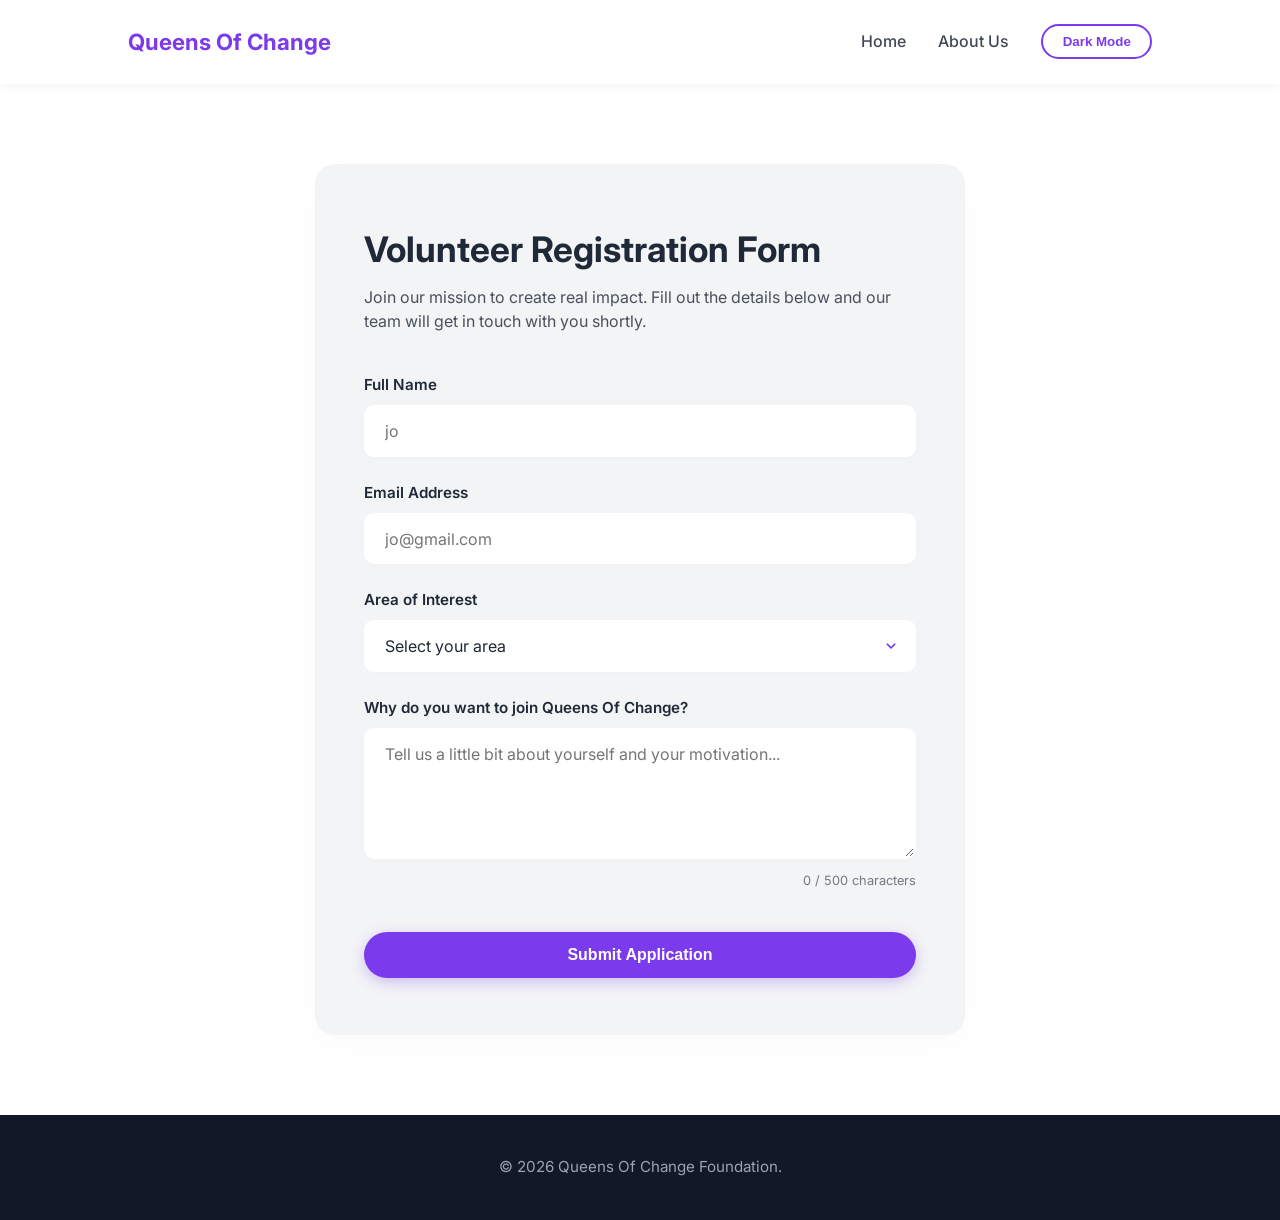
<file: Volunteer.html>
<!DOCTYPE html>
<html lang="en">
<head>
    <meta charset="UTF-8">
    <meta name="viewport" content="width=device-width, initial-scale=1.0">
    <title>Volunteer Registration - Queens Of Change</title>
    <link rel="preconnect" href="https://fonts.googleapis.com">
    <link rel="preconnect" href="https://fonts.gstatic.com" crossorigin>
    <link href="https://fonts.googleapis.com/css2?family=Inter:wght@300;400;600;700&display=swap" rel="stylesheet">
    <link rel="stylesheet" href="Style.css">
</head>
<body>
    <header>
        <a href="index.html" class="logo" style="text-decoration: none;">Queens Of Change</a>
        <nav class="nav-links">
            <a href="index.html" class="nav-link">Home</a>
            <a href="index.html#about" class="nav-link">About Us</a>
        </nav>
        <button class="theme-toggle" id="themeToggle" aria-label="Toggle Dark Mode">Dark Mode</button>
    </header>

    <main>
        <section class="form-section">
            <div class="form-container" id="formContainer">
                <h2>Volunteer Registration Form</h2>
                <p class="form-subtitle">Join our mission to create real impact. Fill out the details below and our team will get in touch with you shortly.</p>
                
                <form action="#" method="POST" class="volunteer-form" id="volunteerForm">
                    <div class="form-group">
                        <label for="fullName">Full Name</label>
                        <input type="text" id="fullName" name="fullName" placeholder="jo" autocomplete="name" required />
                    </div>

                    <div class="form-group">
                        <label for="email">Email Address</label>
                        <input type="email" id="email" name="email" placeholder="jo@gmail.com" autocomplete="email" required />
                    </div>

                    <div class="form-group">
                        <label for="interest">Area of Interest</label>
                        <div class="select-wrapper">
                            <select id="interest" name="interest" required>
                                <option value="" disabled selected>Select your area</option>
                                <option value="mentorship">Technical Mentorship</option>
                                <option value="content">Content & Community Management</option>
                                <option value="events">Event Coordination</option>
                                <option value="marketing">Social Media & Marketing</option>
                            </select>
                        </div>
                    </div>

                    <div class="form-group">
                        <label for="message">Why do you want to join Queens Of Change?</label>
                        <textarea id="message" name="message" rows="5" maxlength="500" placeholder="Tell us a little bit about yourself and your motivation..." required></textarea>
                        <span class="char-count" id="charCount">0 / 500 characters</span>
                    </div>

                    <button type="submit" class="cta-btn submit-btn" id="submitBtn">Submit Application</button>
                </form>
            </div>
        </section>
    </main>

    <footer>
        <p>&copy; 2026 Queens Of Change Foundation.</p>
    </footer>

    <script src="Script.js"></script>
</body>
</html>
</file>
<file: Style.css>
:root {
    --bg-color: #ffffff;
    --text-color: #1f2937;
    --primary-color: #7c3aed; 
    --primary-hover: #6d28d9;
    --card-bg: #f3f4f6;
    --card-border: transparent;
    --footer-bg: #111827;
    --footer-text: #9ca3af;
    --transition: all 0.3s cubic-bezier(0.4, 0, 0.2, 1);
}

[data-theme="dark"] {
    --bg-color: #0f172a;
    --text-color: #f1f5f9;
    --primary-color: #a78bfa;
    --primary-hover: #c4b5fd;
    --card-bg: #1e293b;
    --card-border: rgba(255, 255, 255, 0.05);
    --footer-bg: #020617;
    --footer-text: #94a3b8;
}

* {
    box-sizing: border-box;
    margin: 0;
    padding: 0;
}

html {
    scroll-behavior: smooth;
}

body {
    font-family: 'Inter', sans-serif;
    background-color: var(--bg-color);
    color: var(--text-color);
    line-height: 1.6;
    transition: var(--transition);
}

header {
    display: flex;
    justify-content: space-between;
    align-items: center;
    padding: 1.5rem 10%;
    position: sticky;
    top: 0;
    background-color: var(--bg-color);
    z-index: 100;
    box-shadow: 0 2px 10px rgba(0, 0, 0, 0.05);
    transition: var(--transition);
}

.logo {
    font-weight: 700;
    font-size: 1.4rem;
    color: var(--primary-color);
}

.nav-links {
    display: flex;
    gap: 2rem;
    align-items: center;
    margin-left: auto;
    margin-right: 2rem;
}

.nav-link {
    color: var(--text-color);
    text-decoration: none;
    font-weight: 500;
    font-size: 1rem;
    transition: var(--transition);
    opacity: 0.85;
}

.nav-link:hover {
    color: var(--primary-color);
    opacity: 1;
}

.theme-toggle {
    background: none;
    border: 2px solid var(--primary-color);
    color: var(--primary-color);
    padding: 0.5rem 1.2rem;
    border-radius: 20px;
    cursor: pointer;
    font-weight: 600;
    transition: var(--transition);
}

.theme-toggle:hover {
    background-color: var(--primary-color);
    color: var(--bg-color);
}

.hero {
    display: flex;
    align-items: center;
    justify-content: space-between;
    padding: 4rem 10%;
    min-height: 80vh;
    gap: 4rem;
}

.hero-content {
    flex: 1.2;
    max-width: 600px;
}

.hero-content h1 {
    font-size: 3rem;
    line-height: 1.2;
    margin-bottom: 1.5rem;
    font-weight: 700;
}

.hero-content p {
    font-size: 1.1rem;
    margin-bottom: 2.5rem;
    opacity: 0.9;
}

.cta-btn {
    display: inline-block;
    background-color: var(--primary-color);
    color: #fff;
    padding: 0.9rem 2.2rem;
    border-radius: 30px;
    text-decoration: none;
    font-weight: 600;
    transition: var(--transition);
    box-shadow: 0 4px 14px rgba(124, 58, 237, 0.3);
}

.cta-btn:hover {
    background-color: var(--primary-hover);
    transform: translateY(-2px);
    box-shadow: 0 6px 20px rgba(124, 58, 237, 0.4);
}

.hero-image {
    flex: 0.8;
    display: flex;
    justify-content: center;
    align-items: center;
}

.hero-image img {
    width: 100%;
    max-width: 280px;
    height: auto;
    border-radius: 24px;
    box-shadow: 0 10px 30px rgba(0, 0, 0, 0.1);
    animation: float 6s ease-in-out infinite;
}

@keyframes float {
    0%, 100% { transform: translateY(0); }
    50% { transform: translateY(-12px); }
}

.about {
    padding: 6rem 10%;
    background-color: var(--card-bg);
    transition: var(--transition);
    text-align: center;
}

.section-title {
    font-size: 2.2rem;
    margin-bottom: 1.5rem;
    position: relative;
    display: inline-block;
}

.section-title::after {
    content: '';
    display: block;
    width: 50%;
    height: 4px;
    background-color: var(--primary-color);
    margin: 0.6rem auto 0;
    border-radius: 2px;
}

.about-text {
    max-width: 750px;
    margin: 0 auto 4rem;
    font-size: 1.15rem;
    opacity: 0.95;
}

.cards-container {
    display: grid;
    grid-template-columns: repeat(auto-fit, minmax(280px, 1fr));
    gap: 2rem;
}

.card {
    background-color: var(--bg-color);
    padding: 3rem 2rem;
    border-radius: 16px;
    border: 1px solid var(--card-border);
    box-shadow: 0 4px 20px rgba(0, 0, 0, 0.02);
    transition: var(--transition);
    text-align: left;
}

.card:hover {
    transform: translateY(-6px);
    box-shadow: 0 12px 30px rgba(0, 0, 0, 0.08);
}

.card h3 {
    font-size: 1.35rem;
    margin-bottom: 1rem;
    color: var(--primary-color);
}

.card p {
    font-size: 1rem;
    opacity: 0.85;
}

.form-section {
    padding: 5rem 10%;
    min-height: 80vh;
    display: flex;
    justify-content: center;
    align-items: center;
}

.form-container {
    background-color: var(--card-bg);
    border: 1px solid var(--card-border);
    padding: 3.5rem 3rem;
    border-radius: 20px;
    width: 100%;
    max-width: 650px;
    box-shadow: 0 10px 30px rgba(0, 0, 0, 0.02);
    transition: var(--transition);
}

.form-container h2 {
    font-size: 2.2rem;
    margin-bottom: 0.5rem;
    color: var(--text-color);
}

.form-subtitle {
    font-size: 1rem;
    opacity: 0.8;
    margin-bottom: 2.5rem;
    line-height: 1.5;
}

.volunteer-form {
    display: flex;
    flex-direction: column;
    gap: 1.5rem;
}

.form-group {
    display: flex;
    flex-direction: column;
    gap: 0.5rem;
    text-align: left;
}

.form-group label {
    font-size: 0.95rem;
    font-weight: 600;
    color: var(--text-color);
}

.form-group input,
.form-group select,
.form-group textarea {
    width: 100%;
    padding: 0.85rem 1.2rem;
    border-radius: 10px;
    border: 2px solid transparent;
    background-color: var(--bg-color);
    color: var(--text-color);
    font-family: inherit;
    font-size: 1rem;
    transition: var(--transition);
    box-shadow: 0 2px 5px rgba(0,0,0,0.01);
}

.form-group input:hover,
.form-group select:hover,
.form-group textarea:hover {
    border-color: rgba(124, 58, 237, 0.4);
}

[data-theme="dark"] .form-group input:hover,
[data-theme="dark"] .form-group select:hover,
[data-theme="dark"] .form-group textarea:hover {
    border-color: rgba(167, 139, 250, 0.4);
}

.form-group input:focus,
.form-group select:focus,
.form-group textarea:focus {
    outline: none;
    border-color: var(--primary-color);
}

.select-wrapper {
    position: relative;
    width: 100%;
}

.select-wrapper select {
    appearance: none;
    -webkit-appearance: none;
    -moz-appearance: none;
    padding-right: 2.5rem;
    cursor: pointer;
}

.select-wrapper::after {
    content: "";
    position: absolute;
    right: 1.2rem;
    top: 50%;
    transform: translateY(-50%);
    width: 12px;
    height: 12px;
    background-image: url("data:image/svg+xml,%3Csvg xmlns='http://www.w3.org/2000/svg' fill='none' viewBox='0 0 24 24' stroke='%237c3aed' stroke-width='3'%3E%3Cpath stroke-linecap='round' stroke-linejoin='round' d='M19.5 8.25l-7.5 7.5-7.5-7.5'/%3E%3C/svg%3E");
    background-size: contain;
    background-repeat: no-repeat;
    pointer-events: none;
    transition: var(--transition);
}

[data-theme="dark"] .select-wrapper::after {
    background-image: url("data:image/svg+xml,%3Csvg xmlns='http://www.w3.org/2000/svg' fill='none' viewBox='0 0 24 24' stroke='%23a78bfa' stroke-width='3'%3E%3Cpath stroke-linecap='round' stroke-linejoin='round' d='M19.5 8.25l-7.5 7.5-7.5-7.5'/%3E%3C/svg%3E");
}

.char-count {
    font-size: 0.8rem;
    text-align: right;
    margin-top: 0.25rem;
    opacity: 0.6;
}

.submit-btn {
    border: none;
    cursor: pointer;
    font-size: 1rem;
    margin-top: 1rem;
    text-align: center;
}

.success-state {
    text-align: center;
    padding: 2rem 1rem;
    animation: fadeIn 0.5s ease forwards;
}

.success-icon {
    font-size: 4rem;
    color: #10b981;
    margin-bottom: 1.5rem;
    display: inline-block;
    animation: scaleUp 0.4s cubic-bezier(0.175, 0.885, 0.32, 1.275) forwards;
}

.success-state h3 {
    font-size: 1.8rem;
    margin-bottom: 1rem;
}

.success-state p {
    opacity: 0.8;
    line-height: 1.6;
}

@keyframes fadeIn {
    from { opacity: 0; transform: translateY(10px); }
    to { opacity: 1; transform: translateY(0); }
}

@keyframes scaleUp {
    from { transform: scale(0); }
    to { transform: scale(1); }
}


footer {
    background-color: var(--footer-bg);
    color: var(--footer-text);
    text-align: center;
    padding: 2.5rem 1rem;
    font-size: 0.95rem;
    transition: var(--transition);
}

@media (max-width: 968px) {
    .hero { gap: 2rem; }
    .hero-content h1 { font-size: 2.5rem; }
}

@media (max-width: 768px) {
    header { padding: 1rem 5%; }
    .nav-links { gap: 1rem; margin-right: 1rem; }
    .hero {
        flex-direction: column-reverse;
        text-align: center;
        padding: 4rem 5%;
        min-height: auto;
    }
    .hero-content h1 { font-size: 2.2rem; }
    .hero-image img { max-width: 200px; }
    .about { padding: 4rem 5%; }
    .form-section { padding: 3rem 5%; }
    .form-container { padding: 2rem 1.5rem; }
    .form-container h2 { font-size: 1.8rem; }
}
</file>
